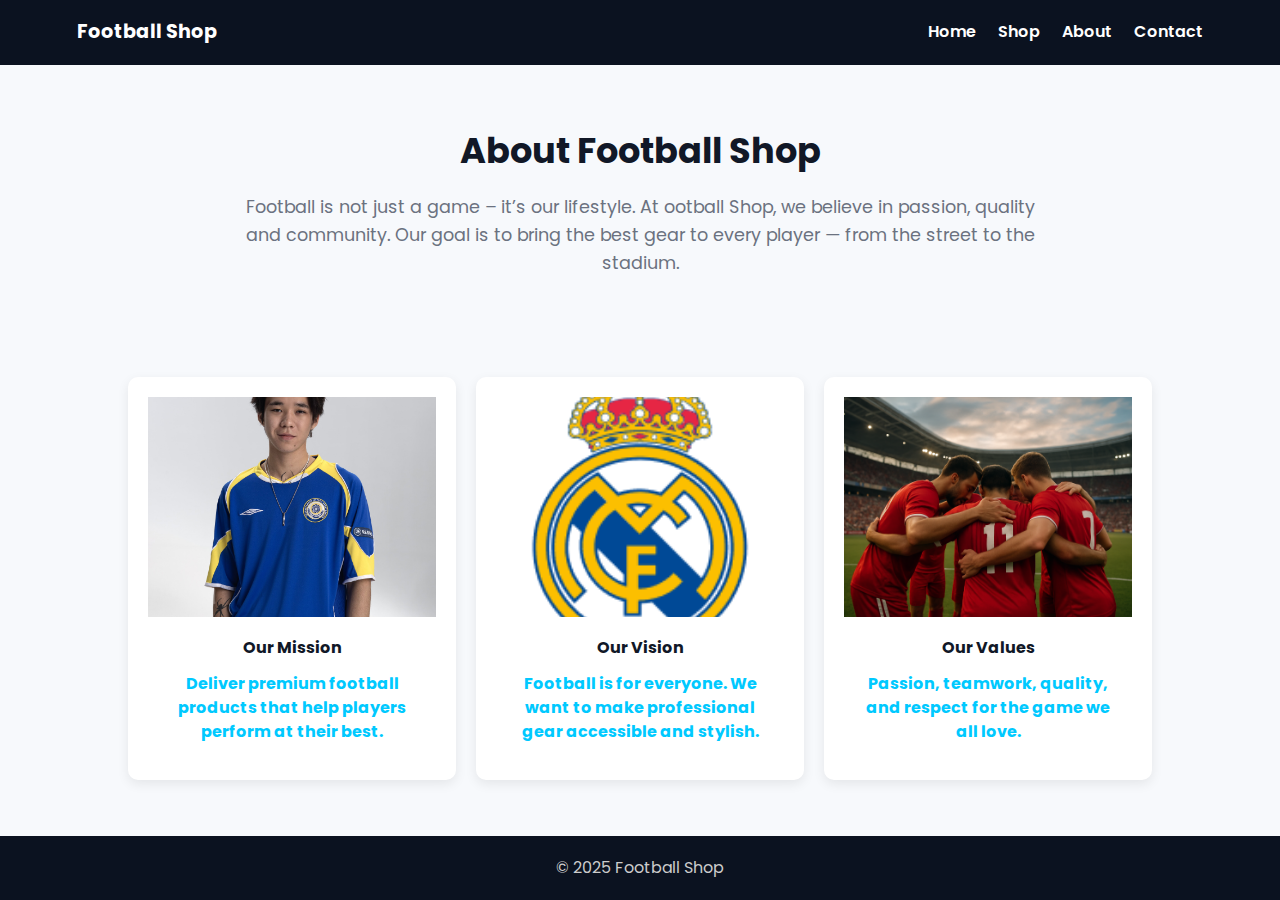
<file: about.html>
<!doctype html>
<html lang="en">
<head>
  <meta charset="utf-8">
  <meta name="viewport" content="width=device-width,initial-scale=1">
  <title>About Us - Football Shop</title>
  <link rel="stylesheet" href="css/style.css">
</head>
<body>
<header class="header">
  <div class="logo">Football Shop</div>
  <nav class="nav">
    <a href="index.html">Home</a>
    <a href="products.html">Shop</a>
    <a href="about.html" class="active">About</a>
    <a href="contact.html">Contact</a>
  </nav>
</header>

<main class="page-content">
  <section class="about-hero">
    <h1>About Football Shop</h1>
    <p>Football is not just a game – it’s our lifestyle.  
    At ootball Shop, we believe in passion, quality and community.  
    Our goal is to bring the best gear to every player — from the street to the stadium.</p>
  </section>

  <section class="about-cards">
    <div class="grid">
      <div class="card">
        <img src="_L4A0369_копия.j_pg.jpg" alt="Mission">
        <h3>Our Mission</h3>
        <p>Deliver premium football products that help players perform at their best.</p>
      </div>
      <div class="card">
        <img src="FC_Real_Madrid_Logo_1.png" alt="Vision">
        <h3>Our Vision</h3>
        <p>Football is for everyone. We want to make professional gear accessible and stylish.</p>
      </div>
      <div class="card">
        <img src="ChatGPT Image 1 окт. 2025 г., 23_36_34.png" alt="Values">
        <h3>Our Values</h3>
        <p>Passion, teamwork, quality, and respect for the game we all love.</p>
      </div>
    </div>
  </section>
</main>

<footer class="footer">
  <p>© 2025 Football Shop</p>
</footer>
</body>
</html>
</file>
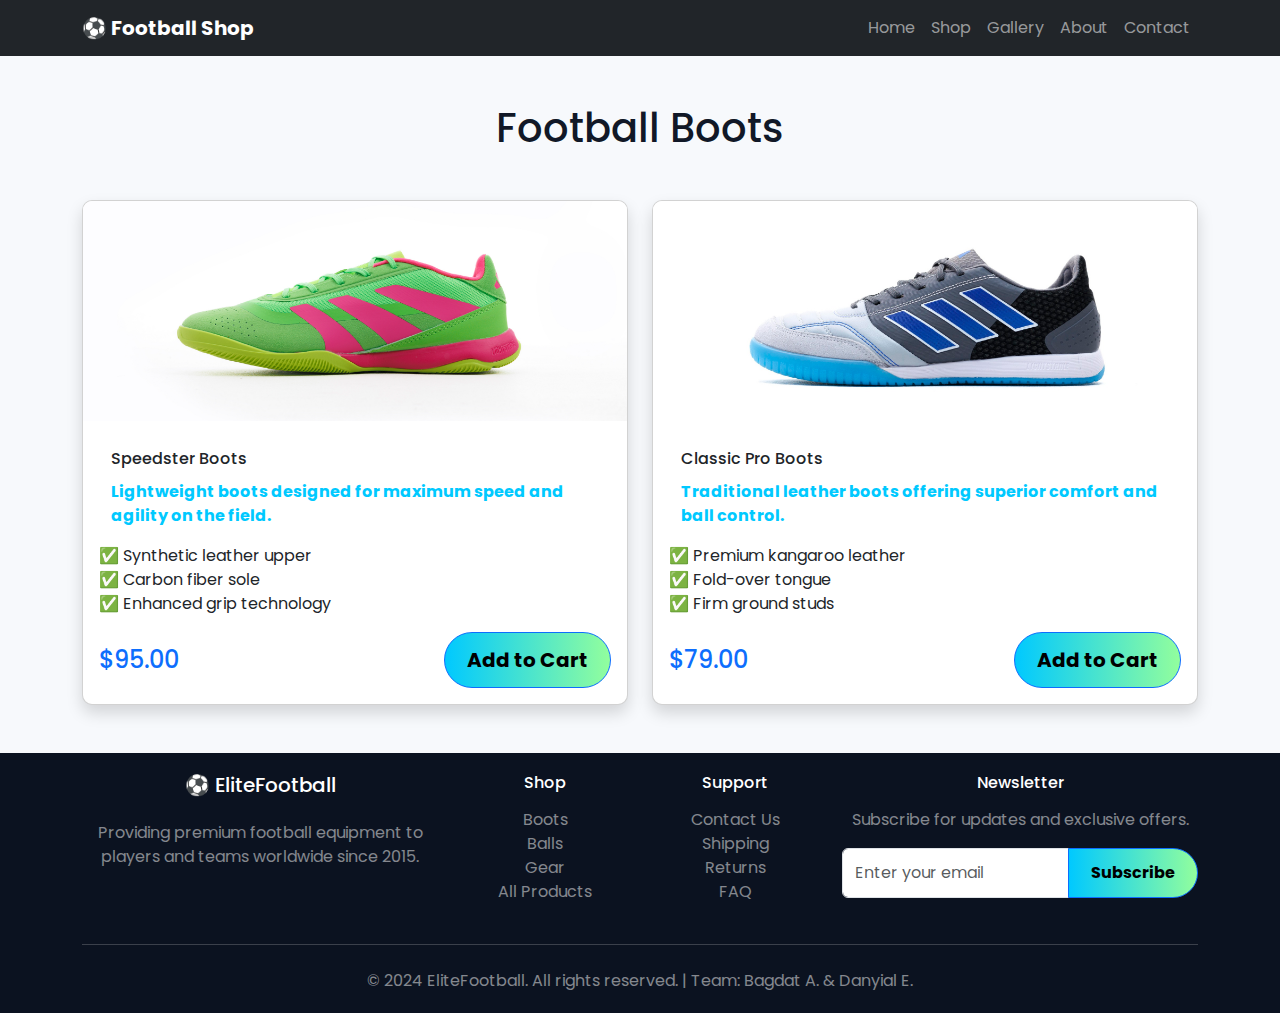
<file: balls.html>
<!DOCTYPE html>
<html lang="en">
<head>
  <meta charset="UTF-8">
  <meta name="viewport" content="width=device-width, initial-scale=1.0">
  <title>Football Boots - Football Shop</title>
  <link href="https://cdn.jsdelivr.net/npm/bootstrap@5.3.3/dist/css/bootstrap.min.css" rel="stylesheet">
  <link rel="stylesheet" href="css/style.css">
</head>
<body>
  <nav class="navbar navbar-expand-lg navbar-dark bg-dark">
    <div class="container">
      <a class="navbar-brand fw-bold" href="index.html">⚽ Football Shop</a>
      <button class="navbar-toggler" type="button" data-bs-toggle="collapse" data-bs-target="#navbarNav">
        <span class="navbar-toggler-icon"></span>
      </button>
      <div class="collapse navbar-collapse" id="navbarNav">
        <ul class="navbar-nav ms-auto">
          <li class="nav-item"><a class="nav-link" href="index.html">Home</a></li>
          <li class="nav-item"><a class="nav-link" href="products.html">Shop</a></li>
          <li class="nav-item"><a class="nav-link" href="gallery.html">Gallery</a></li>
          <li class="nav-item"><a class="nav-link" href="about.html">About</a></li>
          <li class="nav-item"><a class="nav-link" href="contact.html">Contact</a></li>
        </ul>
      </div>
    </div>
  </nav>

  <section class="py-5">
    <div class="container">
      <h1 class="text-center mb-5">Football Boots</h1>
      <div class="row g-4">
        <div class="col-md-6">
          <div class="card h-100 shadow">
            <img src="_L4A0309.jpg" class="card-img-top" alt="Speedster Boots" height="300">
            <div class="card-body">
              <h3 class="card-title">Speedster Boots</h3>
              <p class="card-text">Lightweight boots designed for maximum speed and agility on the field.</p>
              <ul class="list-unstyled">
                <li>✅ Synthetic leather upper</li>
                <li>✅ Carbon fiber sole</li>
                <li>✅ Enhanced grip technology</li>
              </ul>
              <div class="d-flex justify-content-between align-items-center">
                <span class="h4 text-primary mb-0">$95.00</span>
                <button class="btn btn-primary btn-lg">Add to Cart</button>
              </div>
            </div>
          </div>
        </div>
        <div class="col-md-6">
          <div class="card h-100 shadow">
            <img src="_L4A2960_копия.jpg" class="card-img-top" alt="Classic Pro Boots" height="300">
            <div class="card-body">
              <h3 class="card-title">Classic Pro Boots</h3>
              <p class="card-text">Traditional leather boots offering superior comfort and ball control.</p>
              <ul class="list-unstyled">
                <li>✅ Premium kangaroo leather</li>
                <li>✅ Fold-over tongue</li>
                <li>✅ Firm ground studs</li>
              </ul>
              <div class="d-flex justify-content-between align-items-center">
                <span class="h4 text-primary mb-0">$79.00</span>
                <button class="btn btn-primary btn-lg">Add to Cart</button>
              </div>
            </div>
          </div>
        </div>
      </div>
    </div>
  </section>
 <footer class="footer">
    <div class="container">
        <div class="row g-4">
            <div class="col-lg-4">
                <h5 class="text-white mb-4">⚽ EliteFootball</h5>
                <p class="text-white-50">Providing premium football equipment to players and teams worldwide since 2015.</p>
                <div class="d-flex gap-3">
                    <a href="#" class="text-white-50"><i class="fab fa-facebook-f"></i></a>
                    <a href="#" class="text-white-50"><i class="fab fa-twitter"></i></a>
                    <a href="#" class="text-white-50"><i class="fab fa-instagram"></i></a>
                    <a href="#" class="text-white-50"><i class="fab fa-linkedin-in"></i></a>
                </div>
            </div>
            <div class="col-lg-2">
                <h6 class="text-white mb-3">Shop</h6>
                <ul class="list-unstyled">
                    <li><a href="boots.html" class="text-white-50 text-decoration-none">Boots</a></li>
                    <li><a href="balls.html" class="text-white-50 text-decoration-none">Balls</a></li>
                    <li><a href="gear.html" class="text-white-50 text-decoration-none">Gear</a></li>
                    <li><a href="products.html" class="text-white-50 text-decoration-none">All Products</a></li>
                </ul>
            </div>
            <div class="col-lg-2">
                <h6 class="text-white mb-3">Support</h6>
                <ul class="list-unstyled">
                    <li><a href="contact.html" class="text-white-50 text-decoration-none">Contact Us</a></li>
                    <li><a href="#" class="text-white-50 text-decoration-none">Shipping</a></li>
                    <li><a href="#" class="text-white-50 text-decoration-none">Returns</a></li>
                    <li><a href="#" class="text-white-50 text-decoration-none">FAQ</a></li>
                </ul>
            </div>
            <div class="col-lg-4">
                <h6 class="text-white mb-3">Newsletter</h6>
                <p class="text-white-50">Subscribe for updates and exclusive offers.</p>
                <div class="input-group">
                    <input type="email" class="form-control" placeholder="Enter your email">
                    <button class="btn btn-primary" type="button">Subscribe</button>
                </div>
            </div>
        </div>
        <hr class="my-4 bg-white-50">
        <div class="text-center">
           <p class="text-white-50 mb-0">© 2024 EliteFootball. All rights reserved. | Team: Bagdat A. & Danyial E.</p>
        </div>
    </div>
  </footer>

  <script src="https://cdn.jsdelivr.net/npm/bootstrap@5.3.3/dist/js/bootstrap.bundle.min.js"></script>
</body>
</html>
</file>
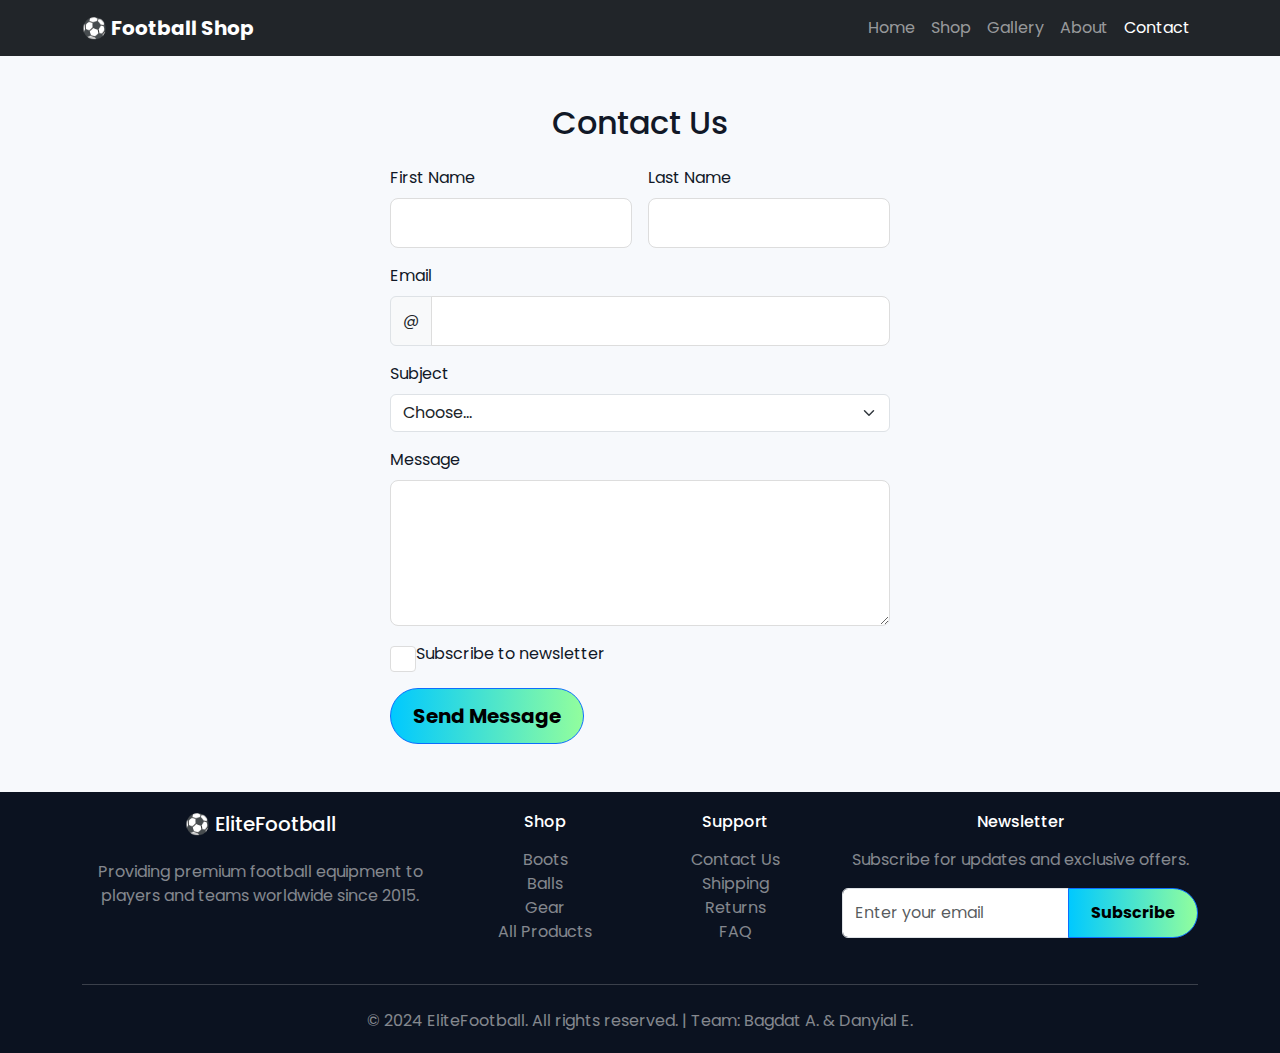
<file: contact.html>
<!DOCTYPE html>
<html lang="en">
<head>
  <meta charset="UTF-8">
  <meta name="viewport" content="width=device-width, initial-scale=1.0">
  <title>LifeFootball - Contact</title>
  <link href="https://cdn.jsdelivr.net/npm/bootstrap@5.3.3/dist/css/bootstrap.min.css" rel="stylesheet">
  <link rel="stylesheet" href="css/style.css">
</head>
<body>
  <!-- Bootstrap Navbar -->
  <nav class="navbar navbar-expand-lg navbar-dark bg-dark">
    <div class="container">
      <a class="navbar-brand fw-bold" href="index.html">⚽ Football Shop</a>
      <button class="navbar-toggler" type="button" data-bs-toggle="collapse" data-bs-target="#navbarNav">
        <span class="navbar-toggler-icon"></span>
      </button>
      <div class="collapse navbar-collapse" id="navbarNav">
        <ul class="navbar-nav ms-auto">
          <li class="nav-item"><a class="nav-link" href="index.html">Home</a></li>
          <li class="nav-item"><a class="nav-link" href="products.html">Shop</a></li>
          <li class="nav-item"><a class="nav-link" href="gallery.html">Gallery</a></li>
          <li class="nav-item"><a class="nav-link" href="about.html">About</a></li>
          <li class="nav-item"><a class="nav-link active" href="contact.html">Contact</a></li>
        </ul>
      </div>
    </div>
  </nav>

  <section class="contact py-5">
    <div class="container">
      <div class="row justify-content-center">
        <div class="col-lg-8">
          <h2 class="text-center mb-4">Contact Us</h2>
          <!-- Bootstrap Form - Task 9 -->
          <form class="contact-form needs-validation" novalidate>
            <div class="row g-3">
              <div class="col-md-6">
                <label for="firstName" class="form-label">First Name</label>
                <input type="text" class="form-control" id="firstName" required>
                <div class="invalid-feedback">Please enter your first name.</div>
              </div>
              <div class="col-md-6">
                <label for="lastName" class="form-label">Last Name</label>
                <input type="text" class="form-control" id="lastName" required>
                <div class="invalid-feedback">Please enter your last name.</div>
              </div>
              <div class="col-12">
                <label for="email" class="form-label">Email</label>
                <div class="input-group">
                  <span class="input-group-text">@</span>
                  <input type="email" class="form-control" id="email" required>
                </div>
                <div class="invalid-feedback">Please enter a valid email.</div>
              </div>
              <div class="col-12">
                <label for="subject" class="form-label">Subject</label>
                <select class="form-select" id="subject" required>
                  <option value="">Choose...</option>
                  <option>Product Inquiry</option>
                  <option>Order Support</option>
                  <option>Technical Support</option>
                  <option>Other</option>
                </select>
                <div class="invalid-feedback">Please select a subject.</div>
              </div>
              <div class="col-12">
                <label for="message" class="form-label">Message</label>
                <textarea class="form-control" id="message" rows="5" required></textarea>
                <div class="invalid-feedback">Please enter your message.</div>
              </div>
              <div class="col-12">
                <div class="form-check">
                  <input class="form-check-input" type="checkbox" id="newsletter">
                  <label class="form-check-label" for="newsletter">Subscribe to newsletter</label>
                </div>
              </div>
              <div class="col-12">
                <button type="submit" class="btn btn-primary btn-lg">Send Message</button>
              </div>
            </div>
          </form>
        </div>
      </div>
    </div>
  </section>

   <footer class="footer">
    <div class="container">
        <div class="row g-4">
            <div class="col-lg-4">
                <h5 class="text-white mb-4">⚽ EliteFootball</h5>
                <p class="text-white-50">Providing premium football equipment to players and teams worldwide since 2015.</p>
                <div class="d-flex gap-3">
                    <a href="#" class="text-white-50"><i class="fab fa-facebook-f"></i></a>
                    <a href="#" class="text-white-50"><i class="fab fa-twitter"></i></a>
                    <a href="#" class="text-white-50"><i class="fab fa-instagram"></i></a>
                    <a href="#" class="text-white-50"><i class="fab fa-linkedin-in"></i></a>
                </div>
            </div>
            <div class="col-lg-2">
                <h6 class="text-white mb-3">Shop</h6>
                <ul class="list-unstyled">
                    <li><a href="boots.html" class="text-white-50 text-decoration-none">Boots</a></li>
                    <li><a href="balls.html" class="text-white-50 text-decoration-none">Balls</a></li>
                    <li><a href="gear.html" class="text-white-50 text-decoration-none">Gear</a></li>
                    <li><a href="products.html" class="text-white-50 text-decoration-none">All Products</a></li>
                </ul>
            </div>
            <div class="col-lg-2">
                <h6 class="text-white mb-3">Support</h6>
                <ul class="list-unstyled">
                    <li><a href="contact.html" class="text-white-50 text-decoration-none">Contact Us</a></li>
                    <li><a href="#" class="text-white-50 text-decoration-none">Shipping</a></li>
                    <li><a href="#" class="text-white-50 text-decoration-none">Returns</a></li>
                    <li><a href="#" class="text-white-50 text-decoration-none">FAQ</a></li>
                </ul>
            </div>
            <div class="col-lg-4">
                <h6 class="text-white mb-3">Newsletter</h6>
                <p class="text-white-50">Subscribe for updates and exclusive offers.</p>
                <div class="input-group">
                    <input type="email" class="form-control" placeholder="Enter your email">
                    <button class="btn btn-primary" type="button">Subscribe</button>
                </div>
            </div>
        </div>
        <hr class="my-4 bg-white-50">
        <div class="text-center">
           <p class="text-white-50 mb-0">© 2024 EliteFootball. All rights reserved. | Team: Bagdat A. & Danyial E.</p>
    </div>
  </footer>

  <script src="https://cdn.jsdelivr.net/npm/bootstrap@5.3.3/dist/js/bootstrap.bundle.min.js"></script>
  <script>
    // Form validation
    (function() {
      'use strict';
      var forms = document.querySelectorAll('.needs-validation');
      Array.prototype.slice.call(forms).forEach(function(form) {
        form.addEventListener('submit', function(event) {
          if (!form.checkValidity()) {
            event.preventDefault();
            event.stopPropagation();
          }
          form.classList.add('was-validated');
        }, false);
      });
    })();
  </script>
</body>
</html>
</file>
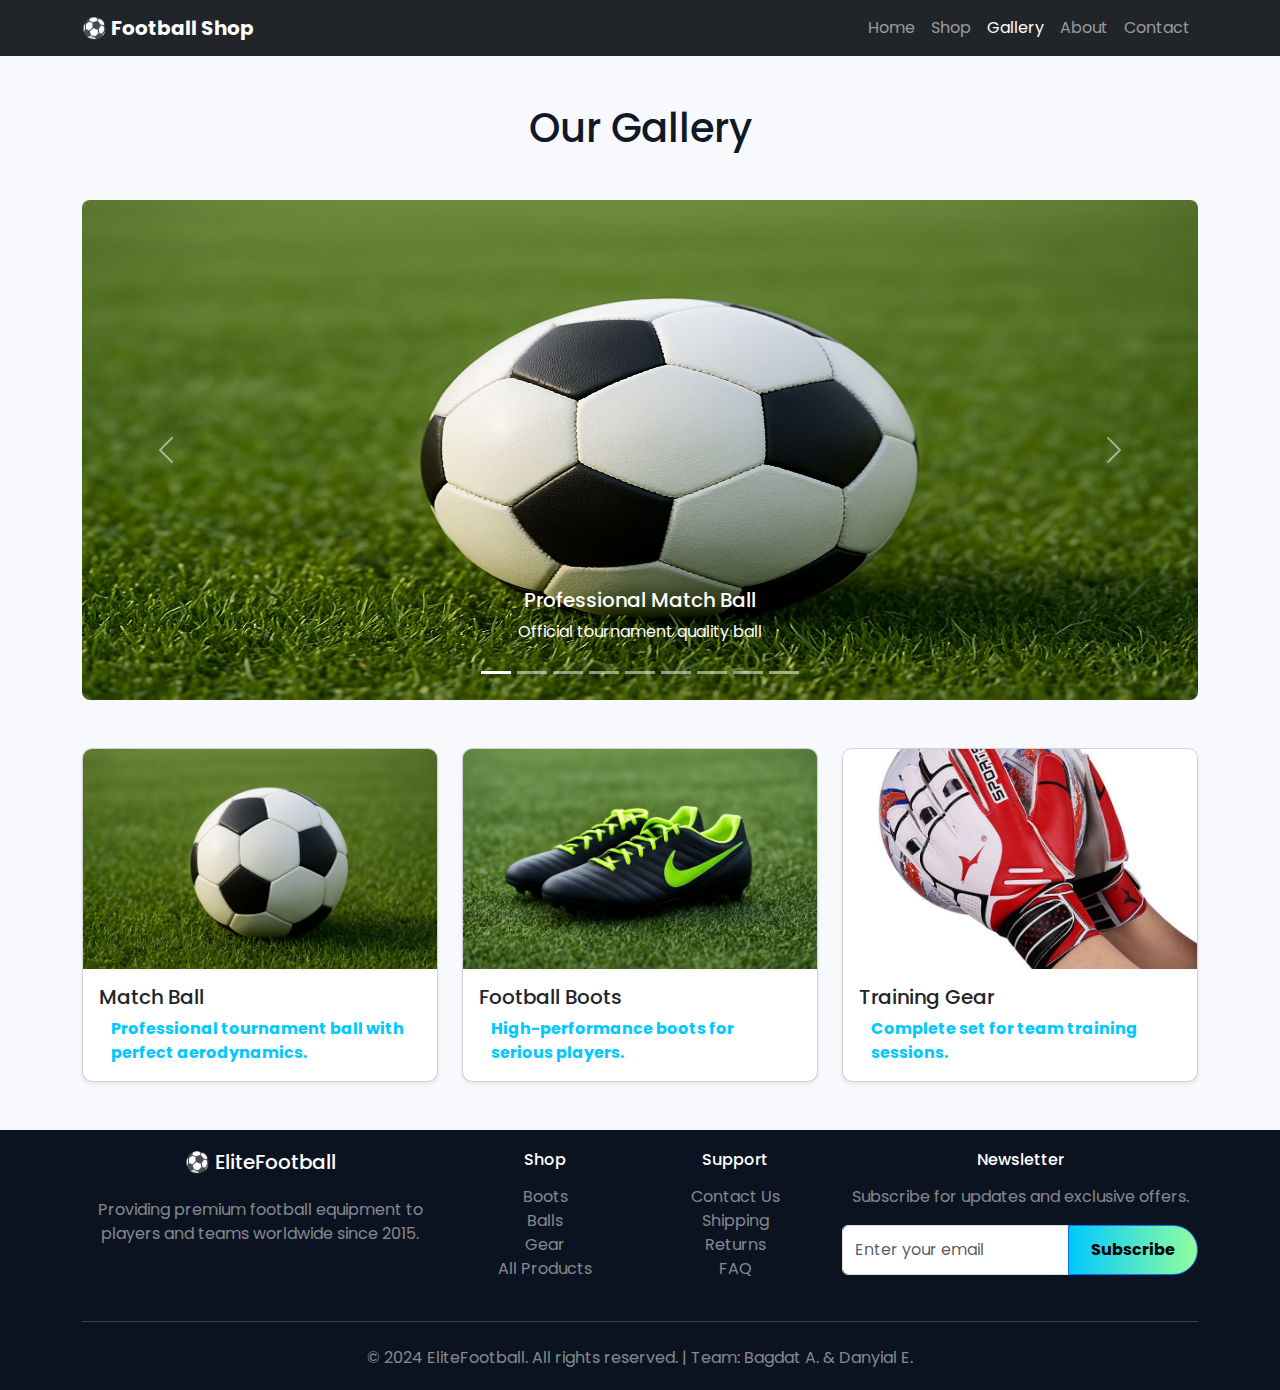
<file: gallery.html>
<!doctype html>
<html lang="en">
<head>
<meta charset="utf-8">
<meta name="viewport" content="width=device-width,initial-scale=1">
<title>Gallery - Football Shop</title>
<link href="https://cdn.jsdelivr.net/npm/bootstrap@5.3.3/dist/css/bootstrap.min.css" rel="stylesheet">
<link rel="stylesheet" href="css/style.css">
</head>
<body>
<nav class="navbar navbar-expand-lg navbar-dark bg-dark">
  <div class="container">
    <a class="navbar-brand fw-bold" href="index.html">⚽ Football Shop</a>
    <button class="navbar-toggler" type="button" data-bs-toggle="collapse" data-bs-target="#navbarNav">
      <span class="navbar-toggler-icon"></span>
    </button>
    <div class="collapse navbar-collapse" id="navbarNav">
      <ul class="navbar-nav ms-auto">
        <li class="nav-item"><a class="nav-link" href="index.html">Home</a></li>
        <li class="nav-item"><a class="nav-link" href="products.html">Shop</a></li>
        <li class="nav-item"><a class="nav-link active" href="gallery.html">Gallery</a></li>
        <li class="nav-item"><a class="nav-link" href="about.html">About</a></li>
        <li class="nav-item"><a class="nav-link" href="contact.html">Contact</a></li>
      </ul>
    </div>
  </div>
</nav>

<main class="container my-5">
  <h1 class="text-center mb-5">Our Gallery</h1>
  
  <!-- Main Carousel with 9+ images - Task 7 -->
  <div class="row mb-5">
    <div class="col-12">
      <div id="galleryCarousel" class="carousel slide" data-bs-ride="carousel">
        <div class="carousel-indicators">
          <button type="button" data-bs-target="#galleryCarousel" data-bs-slide-to="0" class="active"></button>
          <button type="button" data-bs-target="#galleryCarousel" data-bs-slide-to="1"></button>
          <button type="button" data-bs-target="#galleryCarousel" data-bs-slide-to="2"></button>
          <button type="button" data-bs-target="#galleryCarousel" data-bs-slide-to="3"></button>
          <button type="button" data-bs-target="#galleryCarousel" data-bs-slide-to="4"></button>
          <button type="button" data-bs-target="#galleryCarousel" data-bs-slide-to="5"></button>
          <button type="button" data-bs-target="#galleryCarousel" data-bs-slide-to="6"></button>
          <button type="button" data-bs-target="#galleryCarousel" data-bs-slide-to="7"></button>
          <button type="button" data-bs-target="#galleryCarousel" data-bs-slide-to="8"></button>
        </div>
        <div class="carousel-inner rounded-3">
          <div class="carousel-item active">
            <img src="ball.png" class="d-block w-100" alt="Professional Match Ball" height="500">
            <div class="carousel-caption d-none d-md-block">
              <h5>Professional Match Ball</h5>
              <p>Official tournament quality ball</p>
            </div>
          </div>
          <div class="carousel-item">
            <img src="boots.png" class="d-block w-100" alt="Football Boots" height="500">
            <div class="carousel-caption d-none d-md-block">
              <h5>Professional Boots</h5>
              <p>High-performance football boots</p>
            </div>
          </div>
          <div class="carousel-item">
            <img src="обд.jpg" class="d-block w-100" alt="Training Gear" height="500">
            <div class="carousel-caption d-none d-md-block">
              <h5>Training Equipment</h5>
              <p>Complete training gear set</p>
            </div>
          </div>
          <div class="carousel-item">
            <img src="доп.jpg" alt="Training Ball" height="500">
            <div class="carousel-caption d-none d-md-block">
              <h5>Training Ball</h5>
              <p>Durable practice ball</p>
            </div>
          </div>
          <div class="carousel-item">
            <img src="мяч.jpg" alt="Match Ball" height="500">
            <div class="carousel-caption d-none d-md-block">
              <h5>Premium Match Ball</h5>
              <p>World cup quality ball</p>
            </div>
          </div>
          <div class="carousel-item">
            <img src="пр.jpg" alt="Goalkeeper Gloves" height="500">
            <div class="carousel-caption d-none d-md-block">
              <h5>Goalkeeper Gloves</h5>
              <p>Professional keeper equipment</p>
            </div>
          </div>
          <div class="carousel-item">
            <img src="рпа.jpg" alt="Training Bag" height="500">
            <div class="carousel-caption d-none d-md-block">
              <h5>Team Bag</h5>
              <p>Spacious training bag</p>
            </div>
          </div>
          <div class="carousel-item">
            <img src="_L4A0309.jpg" alt="Speed Boots" height="500">
            <div class="carousel-caption d-none d-md-block">
              <h5>Speed Boots</h5>
              <p>Lightweight for fast players</p>
            </div>
          </div>
          <div class="carousel-item">
            <img src="_L4A2960_копия.jpg" alt="Classic Boots" height="500">
            <div class="carousel-caption d-none d-md-block">
              <h5>Classic Boots</h5>
              <p>Traditional leather boots</p>
            </div>
          </div>
        </div>
        <button class="carousel-control-prev" type="button" data-bs-target="#galleryCarousel" data-bs-slide="prev">
          <span class="carousel-control-prev-icon"></span>
        </button>
        <button class="carousel-control-next" type="button" data-bs-target="#galleryCarousel" data-bs-slide="next">
          <span class="carousel-control-next-icon"></span>
        </button>
      </div>
    </div>
  </div>

  <!-- Gallery Grid with Bootstrap spacing - Task 4 -->
  <div class="row g-4">
    <div class="col-md-6 col-lg-4">
      <div class="card h-100 shadow-sm">
        <img src="ball.png" class="card-img-top" alt="Football Ball" height="250">
        <div class="card-body">
          <h5 class="card-title">Match Ball</h5>
          <p class="card-text">Professional tournament ball with perfect aerodynamics.</p>
        </div>
      </div>
    </div>
    <div class="col-md-6 col-lg-4">
      <div class="card h-100 shadow-sm">
        <img src="boots.png" class="card-img-top" alt="Football Boots" height="250">
        <div class="card-body">
          <h5 class="card-title">Football Boots</h5>
          <p class="card-text">High-performance boots for serious players.</p>
        </div>
      </div>
    </div>
    <div class="col-md-6 col-lg-4">
      <div class="card h-100 shadow-sm">
        <img src="обд.jpg" class="card-img-top" alt="Football Gear" height="250">
        <div class="card-body">
          <h5 class="card-title">Training Gear</h5>
          <p class="card-text">Complete set for team training sessions.</p>
        </div>
      </div>
    </div>
  </div>
</main>

 <footer class="footer">
    <div class="container">
        <div class="row g-4">
            <div class="col-lg-4">
                <h5 class="text-white mb-4">⚽ EliteFootball</h5>
                <p class="text-white-50">Providing premium football equipment to players and teams worldwide since 2015.</p>
                <div class="d-flex gap-3">
                    <a href="#" class="text-white-50"><i class="fab fa-facebook-f"></i></a>
                    <a href="#" class="text-white-50"><i class="fab fa-twitter"></i></a>
                    <a href="#" class="text-white-50"><i class="fab fa-instagram"></i></a>
                    <a href="#" class="text-white-50"><i class="fab fa-linkedin-in"></i></a>
                </div>
            </div>
            <div class="col-lg-2">
                <h6 class="text-white mb-3">Shop</h6>
                <ul class="list-unstyled">
                    <li><a href="boots.html" class="text-white-50 text-decoration-none">Boots</a></li>
                    <li><a href="balls.html" class="text-white-50 text-decoration-none">Balls</a></li>
                    <li><a href="gear.html" class="text-white-50 text-decoration-none">Gear</a></li>
                    <li><a href="products.html" class="text-white-50 text-decoration-none">All Products</a></li>
                </ul>
            </div>
            <div class="col-lg-2">
                <h6 class="text-white mb-3">Support</h6>
                <ul class="list-unstyled">
                    <li><a href="contact.html" class="text-white-50 text-decoration-none">Contact Us</a></li>
                    <li><a href="#" class="text-white-50 text-decoration-none">Shipping</a></li>
                    <li><a href="#" class="text-white-50 text-decoration-none">Returns</a></li>
                    <li><a href="#" class="text-white-50 text-decoration-none">FAQ</a></li>
                </ul>
            </div>
            <div class="col-lg-4">
                <h6 class="text-white mb-3">Newsletter</h6>
                <p class="text-white-50">Subscribe for updates and exclusive offers.</p>
                <div class="input-group">
                    <input type="email" class="form-control" placeholder="Enter your email">
                    <button class="btn btn-primary" type="button">Subscribe</button>
                </div>
            </div>
        </div>
        <hr class="my-4 bg-white-50">
        <div class="text-center">
            <p class="text-white-50 mb-0">© 2024 EliteFootball. All rights reserved. | Team: Bagdat A. & Danyial E.</p>
        </div>
    </div>
  </footer>

<script src="https://cdn.jsdelivr.net/npm/bootstrap@5.3.3/dist/js/bootstrap.bundle.min.js"></script>
</body>
</html>
</file>
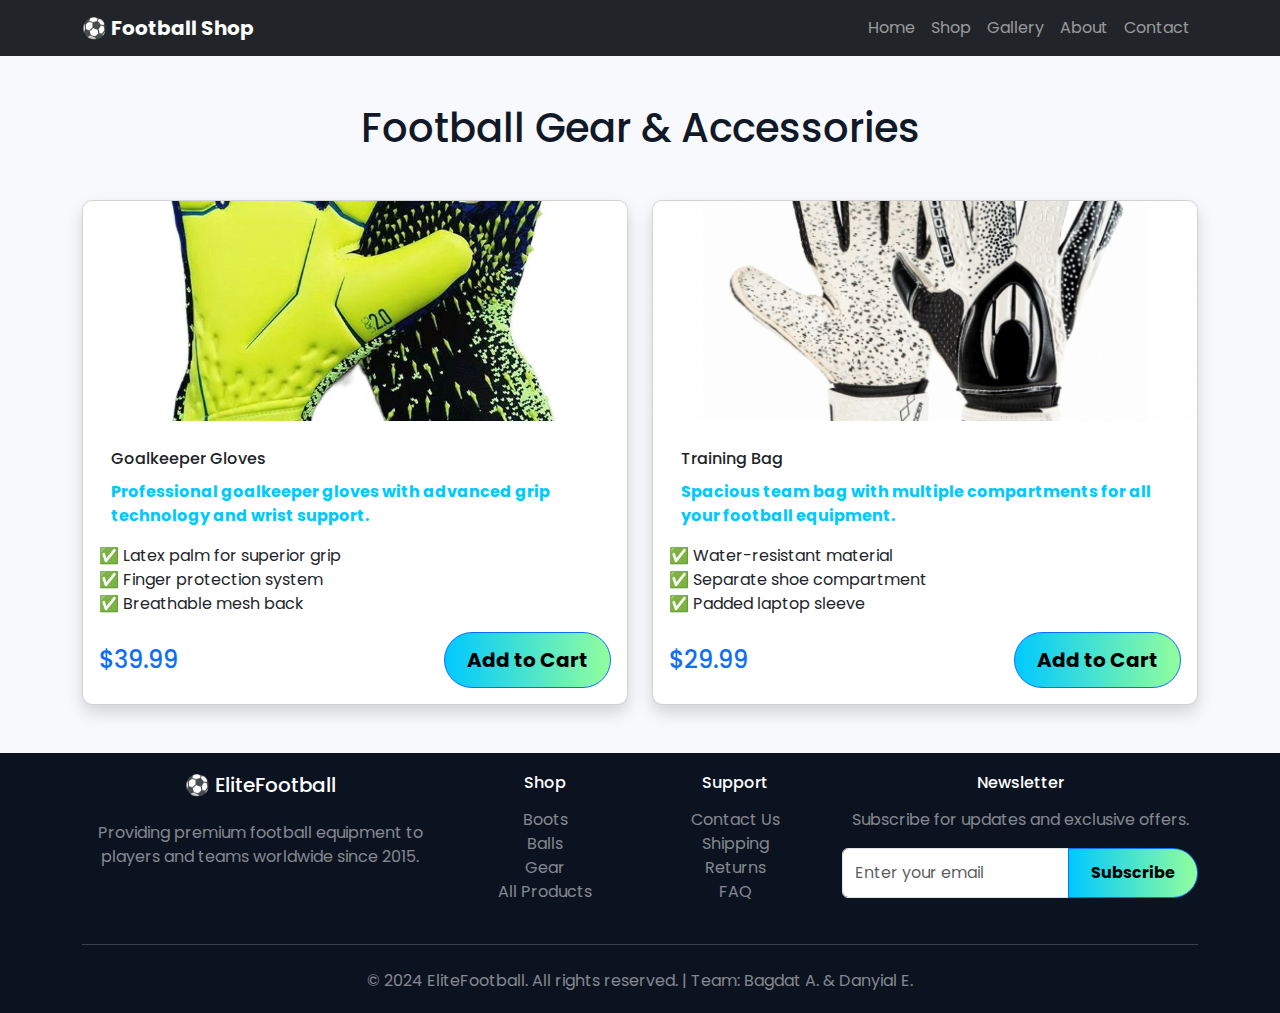
<file: gear.html>
<!DOCTYPE html>
<html lang="en">
<head>
  <meta charset="UTF-8">
  <meta name="viewport" content="width=device-width, initial-scale=1.0">
  <title>Football Gear - Football Shop</title>
  <link href="https://cdn.jsdelivr.net/npm/bootstrap@5.3.3/dist/css/bootstrap.min.css" rel="stylesheet">
  <link rel="stylesheet" href="css/style.css">
</head>
<body>
  <nav class="navbar navbar-expand-lg navbar-dark bg-dark">
    <div class="container">
      <a class="navbar-brand fw-bold" href="index.html">⚽ Football Shop</a>
      <button class="navbar-toggler" type="button" data-bs-toggle="collapse" data-bs-target="#navbarNav">
        <span class="navbar-toggler-icon"></span>
      </button>
      <div class="collapse navbar-collapse" id="navbarNav">
        <ul class="navbar-nav ms-auto">
          <li class="nav-item"><a class="nav-link" href="index.html">Home</a></li>
          <li class="nav-item"><a class="nav-link" href="products.html">Shop</a></li>
          <li class="nav-item"><a class="nav-link" href="gallery.html">Gallery</a></li>
          <li class="nav-item"><a class="nav-link" href="about.html">About</a></li>
          <li class="nav-item"><a class="nav-link" href="contact.html">Contact</a></li>
        </ul>
      </div>
    </div>
  </nav>

  <section class="py-5">
    <div class="container">
      <h1 class="text-center mb-5">Football Gear & Accessories</h1>
      <div class="row g-4">
        <div class="col-md-6">
          <div class="card h-100 shadow">
            <img src="пр.jpg" class="card-img-top" alt="Goalkeeper Gloves" height="300">
            <div class="card-body">
              <h3 class="card-title">Goalkeeper Gloves</h3>
              <p class="card-text">Professional goalkeeper gloves with advanced grip technology and wrist support.</p>
              <ul class="list-unstyled">
                <li>✅ Latex palm for superior grip</li>
                <li>✅ Finger protection system</li>
                <li>✅ Breathable mesh back</li>
              </ul>
              <div class="d-flex justify-content-between align-items-center">
                <span class="h4 text-primary mb-0">$39.99</span>
                <button class="btn btn-primary btn-lg">Add to Cart</button>
              </div>
            </div>
          </div>
        </div>
        <div class="col-md-6">
          <div class="card h-100 shadow">
            <img src="рпа.jpg" class="card-img-top" alt="Training Bag" height="300">
            <div class="card-body">
              <h3 class="card-title">Training Bag</h3>
              <p class="card-text">Spacious team bag with multiple compartments for all your football equipment.</p>
              <ul class="list-unstyled">
                <li>✅ Water-resistant material</li>
                <li>✅ Separate shoe compartment</li>
                <li>✅ Padded laptop sleeve</li>
              </ul>
              <div class="d-flex justify-content-between align-items-center">
                <span class="h4 text-primary mb-0">$29.99</span>
                <button class="btn btn-primary btn-lg">Add to Cart</button>
              </div>
            </div>
          </div>
        </div>
      </div>
    </div>
  </section>

  <footer class="footer">
    <div class="container">
        <div class="row g-4">
            <div class="col-lg-4">
                <h5 class="text-white mb-4">⚽ EliteFootball</h5>
                <p class="text-white-50">Providing premium football equipment to players and teams worldwide since 2015.</p>
                <div class="d-flex gap-3">
                    <a href="#" class="text-white-50"><i class="fab fa-facebook-f"></i></a>
                    <a href="#" class="text-white-50"><i class="fab fa-twitter"></i></a>
                    <a href="#" class="text-white-50"><i class="fab fa-instagram"></i></a>
                    <a href="#" class="text-white-50"><i class="fab fa-linkedin-in"></i></a>
                </div>
            </div>
            <div class="col-lg-2">
                <h6 class="text-white mb-3">Shop</h6>
                <ul class="list-unstyled">
                    <li><a href="boots.html" class="text-white-50 text-decoration-none">Boots</a></li>
                    <li><a href="balls.html" class="text-white-50 text-decoration-none">Balls</a></li>
                    <li><a href="gear.html" class="text-white-50 text-decoration-none">Gear</a></li>
                    <li><a href="products.html" class="text-white-50 text-decoration-none">All Products</a></li>
                </ul>
            </div>
            <div class="col-lg-2">
                <h6 class="text-white mb-3">Support</h6>
                <ul class="list-unstyled">
                    <li><a href="contact.html" class="text-white-50 text-decoration-none">Contact Us</a></li>
                    <li><a href="#" class="text-white-50 text-decoration-none">Shipping</a></li>
                    <li><a href="#" class="text-white-50 text-decoration-none">Returns</a></li>
                    <li><a href="#" class="text-white-50 text-decoration-none">FAQ</a></li>
                </ul>
            </div>
            <div class="col-lg-4">
                <h6 class="text-white mb-3">Newsletter</h6>
                <p class="text-white-50">Subscribe for updates and exclusive offers.</p>
                <div class="input-group">
                    <input type="email" class="form-control" placeholder="Enter your email">
                    <button class="btn btn-primary" type="button">Subscribe</button>
                </div>
            </div>
        </div>
        <hr class="my-4 bg-white-50">
        <div class="text-center">
            <p class="text-white-50 mb-0">© 2024 EliteFootball. All rights reserved. | Team: Bagdat A. & Danyial E.</p>
        </div>
    </div>
  </footer>

  <script src="https://cdn.jsdelivr.net/npm/bootstrap@5.3.3/dist/js/bootstrap.bundle.min.js"></script>
</body>
</html>
</file>
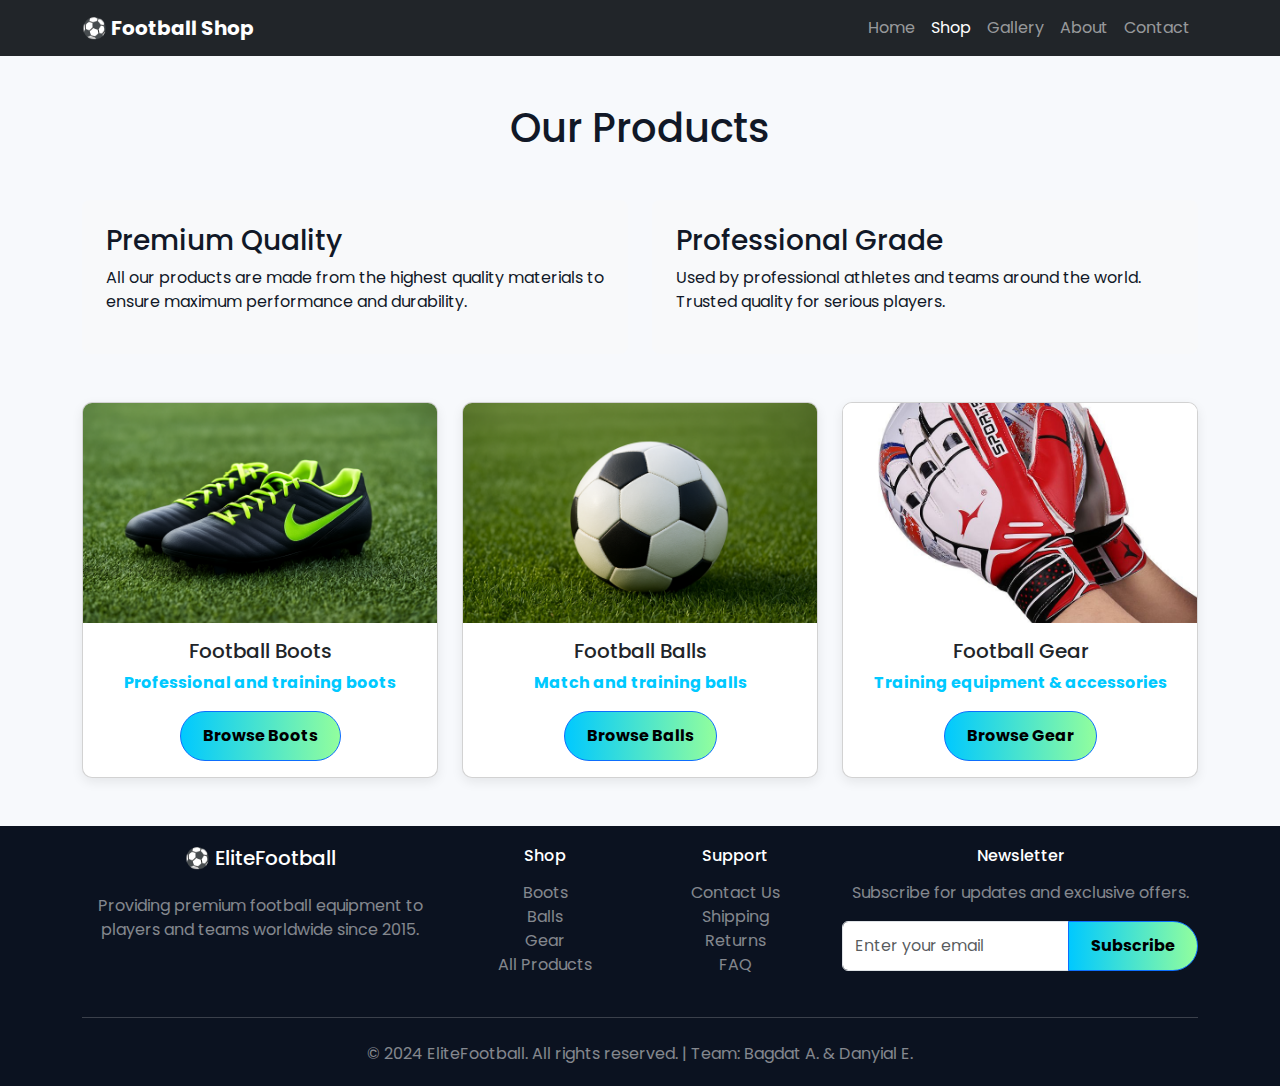
<file: products.html>
<!doctype html>
<html lang="en">
<head>
<meta charset="utf-8">
<meta name="viewport" content="width=device-width,initial-scale=1">
<title>Football - Shop</title>
<link href="https://cdn.jsdelivr.net/npm/bootstrap@5.3.3/dist/css/bootstrap.min.css" rel="stylesheet">
<link rel="stylesheet" href="css/style.css">
</head>
<body>
<!-- Bootstrap Navbar -->
<nav class="navbar navbar-expand-lg navbar-dark bg-dark">
  <div class="container">
    <a class="navbar-brand fw-bold" href="index.html">⚽ Football Shop</a>
    <button class="navbar-toggler" type="button" data-bs-toggle="collapse" data-bs-target="#navbarNav">
      <span class="navbar-toggler-icon"></span>
    </button>
    <div class="collapse navbar-collapse" id="navbarNav">
      <ul class="navbar-nav ms-auto">
        <li class="nav-item"><a class="nav-link" href="index.html">Home</a></li>
        <li class="nav-item"><a class="nav-link active" href="products.html">Shop</a></li>
        <li class="nav-item"><a class="nav-link" href="gallery.html">Gallery</a></li>
        <li class="nav-item"><a class="nav-link" href="about.html">About</a></li>
        <li class="nav-item"><a class="nav-link" href="contact.html">Contact</a></li>
      </ul>
    </div>
  </div>
</nav>

<main class="page-content py-5">
  <div class="container">
    <h1 class="text-center mb-5">Our Products</h1>
    
    <!-- Bootstrap Grid Layout - Task 3 -->
    <div class="row g-4 mb-5">
      <div class="col-lg-6">
        <div class="p-4 bg-light rounded-3 h-100">
          <h3>Premium Quality</h3>
          <p>All our products are made from the highest quality materials to ensure maximum performance and durability.</p>
        </div>
      </div>
      <div class="col-lg-6">
        <div class="p-4 bg-light rounded-3 h-100">
          <h3>Professional Grade</h3>
          <p>Used by professional athletes and teams around the world. Trusted quality for serious players.</p>
        </div>
      </div>
    </div>

    <!-- Categories Grid -->
    <div class="row g-4">
      <div class="col-md-4">
        <div class="card category-card h-100 text-decoration-none text-dark">
          <img src="boots.png" class="card-img-top" alt="Boots" height="250">
          <div class="card-body text-center">
            <h5 class="card-title">Football Boots</h5>
            <p class="card-text">Professional and training boots</p>
            <a href="boots.html" class="btn btn-primary">Browse Boots</a>
          </div>
        </div>
      </div>
      <div class="col-md-4">
        <div class="card category-card h-100 text-decoration-none text-dark">
          <img src="ball.png" class="card-img-top" alt="Balls" height="250">
          <div class="card-body text-center">
            <h5 class="card-title">Football Balls</h5>
            <p class="card-text">Match and training balls</p>
            <a href="balls.html" class="btn btn-primary">Browse Balls</a>
          </div>
        </div>
      </div>
      <div class="col-md-4">
        <div class="card category-card h-100 text-decoration-none text-dark">
          <img src="обд.jpg" class="card-img-top" alt="Gear" height="250">
          <div class="card-body text-center">
            <h5 class="card-title">Football Gear</h5>
            <p class="card-text">Training equipment & accessories</p>
            <a href="gear.html" class="btn btn-primary">Browse Gear</a>
          </div>
        </div>
      </div>
    </div>
  </div>
</main>

<footer class="footer">
    <div class="container">
        <div class="row g-4">
            <div class="col-lg-4">
                <h5 class="text-white mb-4">⚽ EliteFootball</h5>
                <p class="text-white-50">Providing premium football equipment to players and teams worldwide since 2015.</p>
                <div class="d-flex gap-3">
                    <a href="#" class="text-white-50"><i class="fab fa-facebook-f"></i></a>
                    <a href="#" class="text-white-50"><i class="fab fa-twitter"></i></a>
                    <a href="#" class="text-white-50"><i class="fab fa-instagram"></i></a>
                    <a href="#" class="text-white-50"><i class="fab fa-linkedin-in"></i></a>
                </div>
            </div>
            <div class="col-lg-2">
                <h6 class="text-white mb-3">Shop</h6>
                <ul class="list-unstyled">
                    <li><a href="boots.html" class="text-white-50 text-decoration-none">Boots</a></li>
                    <li><a href="balls.html" class="text-white-50 text-decoration-none">Balls</a></li>
                    <li><a href="gear.html" class="text-white-50 text-decoration-none">Gear</a></li>
                    <li><a href="products.html" class="text-white-50 text-decoration-none">All Products</a></li>
                </ul>
            </div>
            <div class="col-lg-2">
                <h6 class="text-white mb-3">Support</h6>
                <ul class="list-unstyled">
                    <li><a href="contact.html" class="text-white-50 text-decoration-none">Contact Us</a></li>
                    <li><a href="#" class="text-white-50 text-decoration-none">Shipping</a></li>
                    <li><a href="#" class="text-white-50 text-decoration-none">Returns</a></li>
                    <li><a href="#" class="text-white-50 text-decoration-none">FAQ</a></li>
                </ul>
            </div>
            <div class="col-lg-4">
                <h6 class="text-white mb-3">Newsletter</h6>
                <p class="text-white-50">Subscribe for updates and exclusive offers.</p>
                <div class="input-group">
                    <input type="email" class="form-control" placeholder="Enter your email">
                    <button class="btn btn-primary" type="button">Subscribe</button>
                </div>
            </div>
        </div>
        <hr class="my-4 bg-white-50">
        <div class="text-center">
            <p class="text-white-50 mb-0">© 2024 EliteFootball. All rights reserved. | Team: Bagdat A. & Danyial E.</p>
    </div>
</footer>
</file>
<file: css/style.css>
@import url('https://fonts.googleapis.com/css2?family=Poppins:wght@400;600;700&display=swap');

:root{
  --bg:#f7f9fc;
  --accent:#00c9ff;
  --accent-dark:#92fe9d;
  --text:#111827;
  --muted:#6b7280;
  --card-bg:#fff;
  --radius:10px;
}

*{box-sizing:border-box;margin:0;padding:0}
html,body{height:100%}
body{
  display:flex;
  flex-direction:column;
  min-height:100vh;
  font-family:'Poppins',sans-serif;
  background:var(--bg);
  color:var(--text);
  line-height:1.5;
}
.page-content{flex:1 0 auto;}
.footer{margin-top:auto;}

.header{
  display:flex;
  justify-content:space-between;
  align-items:center;
  padding:18px 6%;
  background:#0b1220;
}
.logo{color:#fff;font-weight:700;font-size:1.2rem}
.nav a{
  color:#fff;
  text-decoration:none;
  margin-left:18px;
  font-weight:600;
  transition:.3s;
}
.nav a:hover{color:var(--accent)}

.hero {
  height: 100vh;
  display: flex;
  justify-content: center;
  align-items: center;
  text-align: center;
  background:url('https://images.unsplash.com/photo-1508609349937-5ec4ae374ebf?auto=format&fit=crop&w=1600&q=80') center/cover no-repeat;
  color: #fff;
  padding: 0 6%;
}

.hero h1 {
  font-size: 3rem;
  margin-bottom: 15px;
}
.hero .lead {
  margin-bottom: 25px;
  color: rgba(255,255,255,.85);
  font-size: 1.2rem;
}


.btn{
  display:inline-block;
  padding:12px 22px;
  border-radius:999px;
  background:linear-gradient(90deg,var(--accent),var(--accent-dark));
  color:#000;
  font-weight:700;
  text-decoration:none;
  transition:.3s;
}
.btn:hover{opacity:.85}

.section{padding:50px 6%}
.section h2{text-align:center;margin-bottom:18px;font-size:1.5rem}

.grid{
  display:grid;
  grid-template-columns:repeat(auto-fit,minmax(220px,1fr));
  gap:20px;
}

.category-card{
  display:block;
  text-decoration:none;
  border-radius:var(--radius);
  overflow:hidden;
  background:var(--card-bg);
  box-shadow:0 6px 20px rgba(15,23,42,.08);
  transition:transform .25s ease;
}
.category-card img{
  width:100%;
  height:180px;
  object-fit:cover;
  display:block;
}
.category-card h3{
  padding:14px;
  text-align:center;
  color:var(--text);
}
.category-card:hover{transform:translateY(-5px)}

.card{
  background:var(--card-bg);
  border-radius:var(--radius);
  box-shadow:0 4px 12px rgba(0,0,0,.08);
  overflow:hidden;
  transition:.3s;
}
.card:hover{transform:translateY(-5px)}
.card img{
  width:100%;
  height:220px;
  object-fit:cover;
}
.card h3{
  margin:12px;
  font-size:1rem;
}
.card p{
  margin:0 12px 16px;
  color:var(--accent);
  font-weight:700;
}

.contact-form{
  max-width:500px;
  margin:0 auto;
  display:flex;
  flex-direction:column;
  gap:15px;
}
.contact-form input,
.contact-form textarea{
  padding:12px;
  border-radius:8px;
  border:1px solid #ddd;
  font-family:'Poppins',sans-serif;
}

.footer{
  background:#0b1220;
  color:#ccc;
  text-align:center;
  padding:20px;
}

@media(max-width:700px){
  .hero h1{font-size:1.8rem}
  .category-card img{height:140px}
  .card img{height:160px}
}

.about-hero{
  text-align:center;
  padding:60px 10%;
}
.about-hero h1{
  font-size:2.2rem;
  margin-bottom:15px;
}
.about-hero p{
  font-size:1.1rem;
  max-width:800px;
  margin:0 auto;
  color:var(--muted);
  line-height:1.6;
}
.about-cards{
  padding:40px 10%;
}
.about-cards .card{
  text-align:center;
  padding:20px;
.about-cards .card img{
  width:250px;
  margin-bottom:15px;
}
</file>
